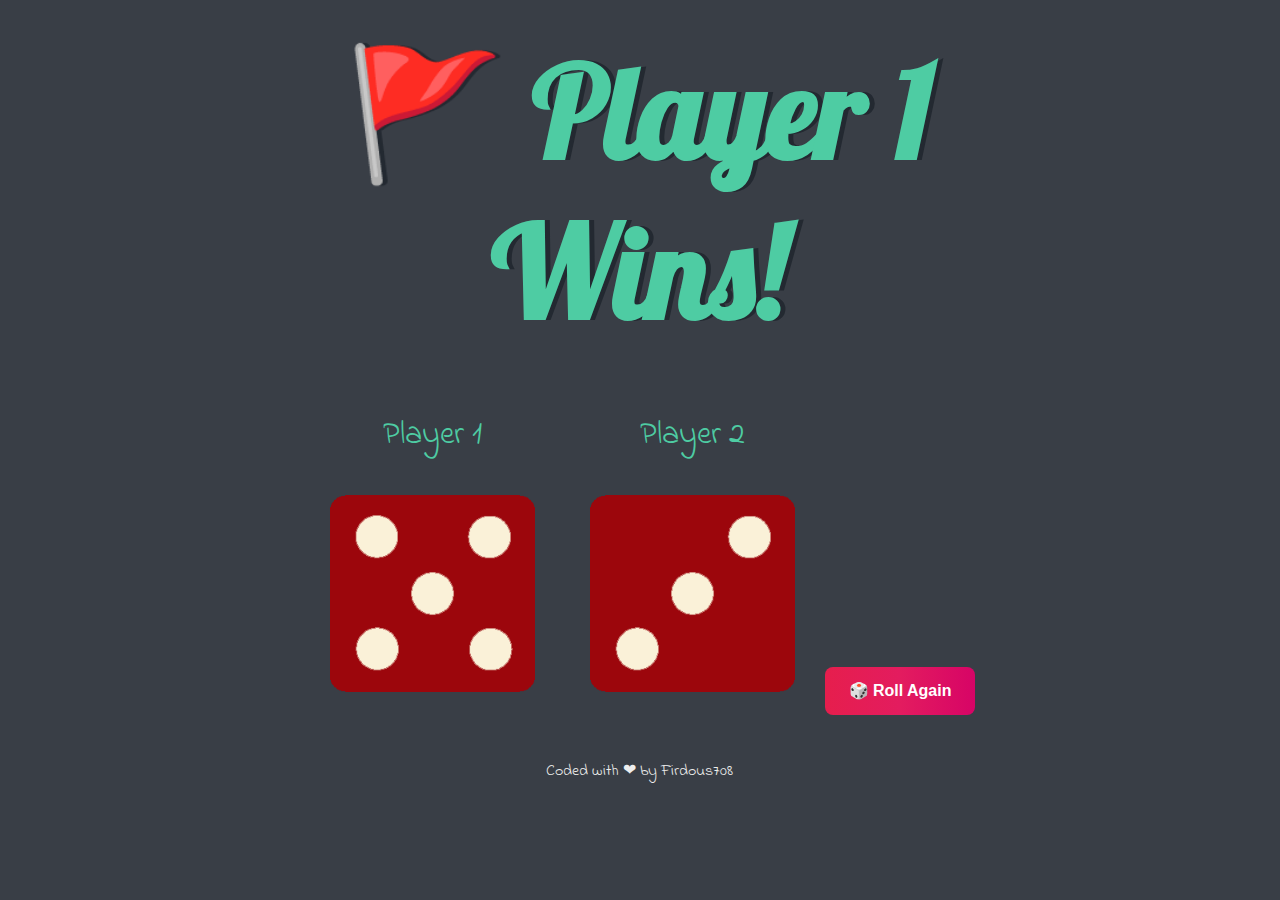
<file: index.html>
<!DOCTYPE html>
<html lang="en" dir="ltr">
  <head>
    <meta charset="utf-8">
    <title>Dicee</title>
    <link rel="stylesheet" href="styles.css">
    <link href="https://fonts.googleapis.com/css?family=Indie+Flower|Lobster" rel="stylesheet">

  </head>
  <body>

    <div class="container">
      <h1>Refresh Me</h1>

      <div class="dice">
        <p>Player 1</p>
        <img class="img1" src="dice6.png">
      </div>

      <div class="dice">
        <p>Player 2</p>
        <img class="img2" src="dice6.png">
      </div>
      <button type="button" onClick="window.location.reload()">
   🎲 Roll Again
</button>

  

    <script src="index.js" charset="utf-8"></script>

      </body>

      <footer>
        Coded with ❤ by Firdous708
      </footer>
    </html>
</file>
<file: styles.css>
.container {
  width: 70%;
  margin: auto;
  text-align: center;

}

.dice {
  text-align: center;
  display: inline-block;

}

body {
  background-color: #393E46;
}

h1 {
  margin: 30px;
  font-family: 'Lobster', cursive;
  text-shadow: 5px 0 #232931;
  font-size: 8rem;
  color: #4ECCA3;
}

p {
  font-size: 2rem;
  color: #4ECCA3;
  font-family: 'Indie Flower', cursive;
}

img {
  width: 80%;
}

button {
  
                    display: inline-block;
                    margin-left :auto;
                    margin-right: auto;
                    margin-top: 20px;
                    outline: none;
                    cursor: pointer;
                    font-size: 16px;
                    line-height: 20px;
                    font-weight: 600;
                    border-radius: 8px;
                    padding: 14px 24px;
                    border: none;
                    transition: box-shadow 0.2s ease 0s, -ms-transform 0.1s ease 0s, -webkit-transform 0.1s ease 0s, transform 0.1s ease 0s;
                    background: linear-gradient(to right, rgb(230, 30, 77) 0%, rgb(227, 28, 95) 50%, rgb(215, 4, 102) 100%);
                    color: #fff;
                
}

footer {
  margin-top: 5%;
  color: #EEEEEE;
  text-align: center;
  font-family: 'Indie Flower', cursive;

}
@media only screen and (max-width: 768px) {
 img {
  height: 200px;
  width: 200px;
  
  
 }
 h1 {
  
  font-family: 'Lobster', cursive;
  text-shadow: 5px 0 #232931;
  font-size: 4rem;
  color: #4ECCA3;

 }
}
</file>
